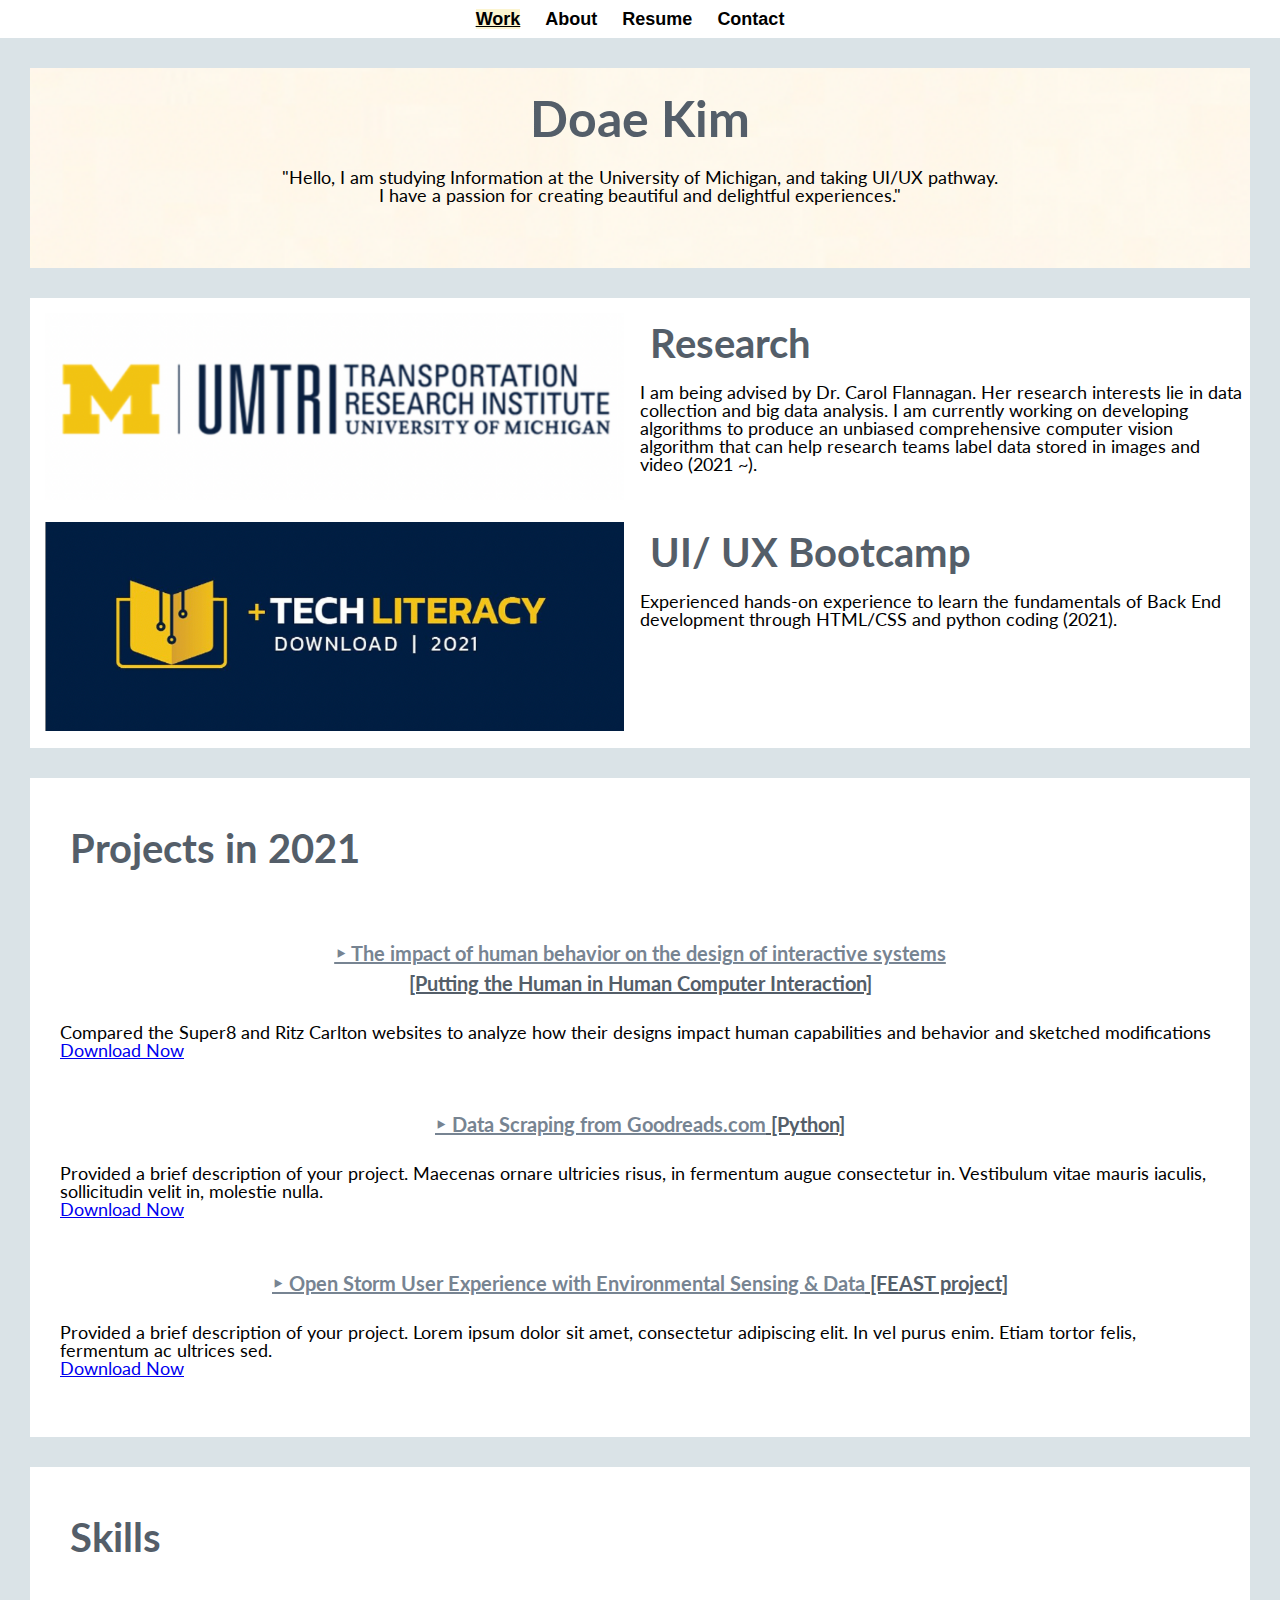
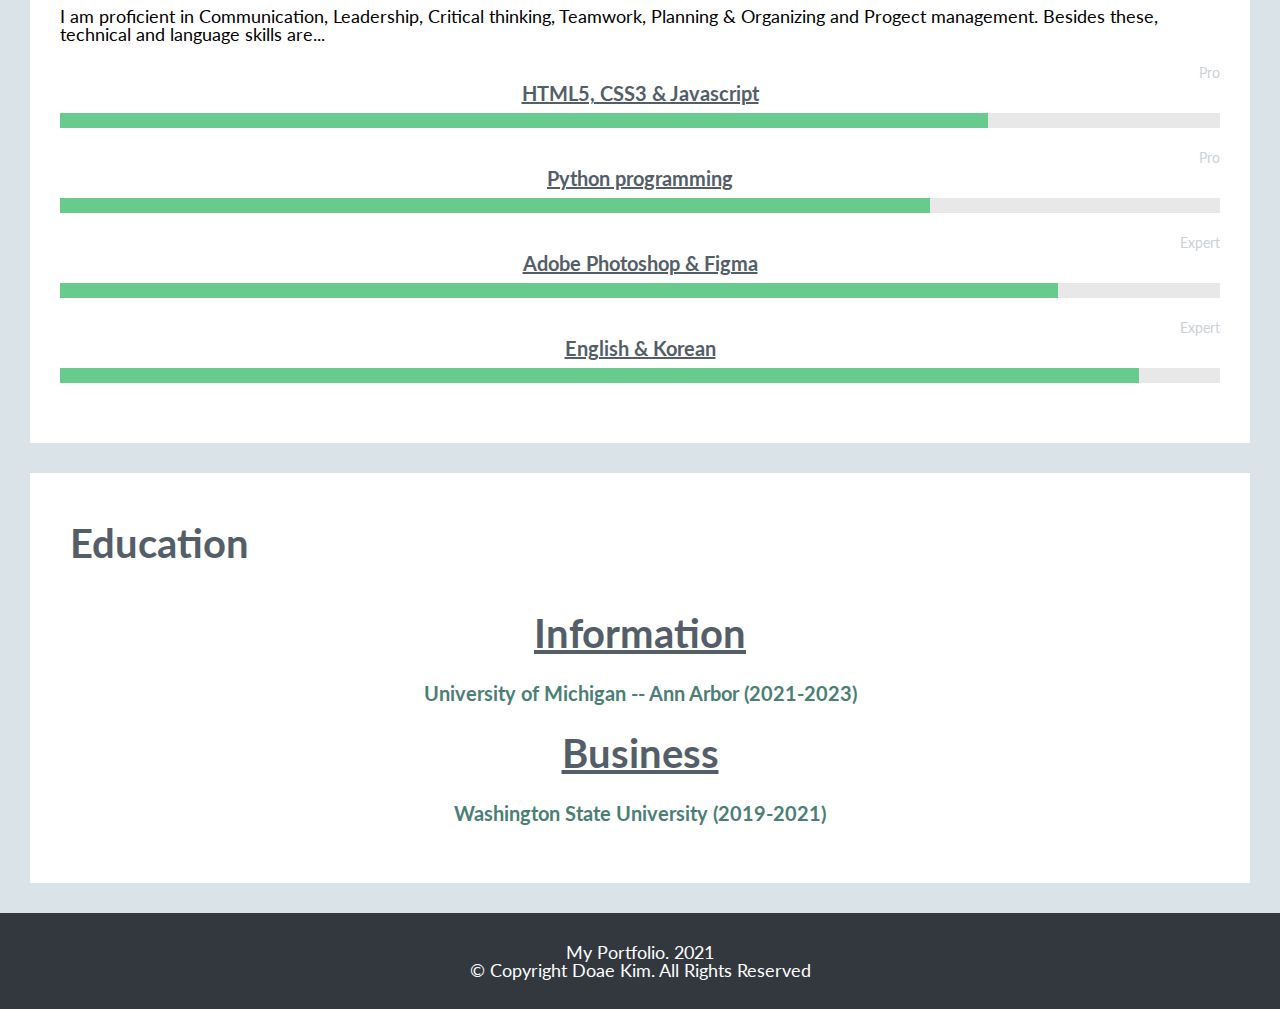
<file: index.html>
<!DOCTYPE html>
<html lang="en">
  <head>
    <meta charset="utf-8">
    <meta name="viewport" content="width=device-width, initial-scale=1.0">
    <link rel="stylesheet" type="text/css" href="css/html5reset.css">
    <link rel="stylesheet" type="text/css" href="css/style.css">
    <!-- Google Fonts -->
    <link href='https://fonts.googleapis.com/css?family=Lato:300,400,300italic,400italic' rel='stylesheet' type='text/css'>
    
    <title>Personal websites</title>
    <!--Favicons--> 
    <link rel="shortcut icon" type = "image/x-icon" href="images/favicon.ico"> 

   
  </head>
  <body>
    <a class="skip-to-content-link" href="#main">
      Skip to Content</a>
     
    <nav>
        <ul class="nav">

          <li><a class="current" href="index.html">Work</a></li>
          <li><a href="about.html">About</a></li>
          <li><a href="resume.html">Resume</a></li>
          <li><a href="contact.html">Contact</a></li>
        </ul>
      </nav>
    <main> 
 


    <header id ="main">
      <h1>Doae Kim</h1>
      <p>"Hello, I am studying Information at the University of Michigan, and taking UI/UX pathway. </p>
      <p>I have a passion for creating beautiful and delightful experiences." </p>
    </header>

 <div class= "work-image">
        <div class="grid-item"><img src="images/umtri.jpg" alt=""/></div>
        <div>
          <h2> Research </h2>
          <p> I am being advised by Dr. Carol Flannagan. Her research interests lie in data collection and big data analysis. I am currently working on developing algorithms to produce an unbiased comprehensive computer vision algorithm that can help research teams label data stored in images and video (2021 ~).</p>
        </div>
        
        <div class="grid-item"><img src="images/bootcamp.jpg" alt=""/></div>
        <div><h2> UI/ UX Bootcamp </h2>
        <p> Experienced hands-on experience to learn the fundamentals of Back End development through HTML/CSS and python coding (2021). </p></div>
      

      </div>

      <section class="projects section">
        <div class="section-inner">
            <h2 class="heading"> Projects in 2021 </h2>
            <div class="content">
                <div class="item">
                    <h3 class="title"><a href="https://docs.google.com/document/d/1Eljy5LoRajK2qMIJa636fR4N1RKxQ8ux51-Uak4TqmU/edit?usp=sharing/" target="_blank"> ‣ The impact of human behavior on the design of interactive systems </a> 
                      <span class="badge badge-theme"> <br> [Putting the Human in Human Computer Interaction] </span></h3>
                    <p class="summary">Compared the Super8 and Ritz Carlton websites to analyze how their designs impact human capabilities and behavior and sketched modifications</p>
                    <p><a class="more-link" href="https://docs.google.com/document/d/1Eljy5LoRajK2qMIJa636fR4N1RKxQ8ux51-Uak4TqmU/edit?usp=sharing/" target="_blank"><i class="fas fa-external-link-alt"></i>Download Now</a></p>
                </div>
                <div class="item">
                    <h3 class="title"><a href="https://github.com/SI206-UMich/fall21_project2-doaekim.git" target="_blank">  ‣ Data Scraping from Goodreads.com</a> <span class="badge badge-theme">[Python]</span></h3>
                    <p class="summary">Provided a brief description of your project. Maecenas ornare ultricies risus, in fermentum augue consectetur in. Vestibulum vitae mauris iaculis, sollicitudin velit in, molestie nulla. </p>
                    <p><a class="more-link" href="https://github.com/SI206-UMich/fall21_project2-doaekim.git" target="_blank"><i class="fas fa-external-link-alt"></i>Download Now</a></p>
                </div>
                <div class="item">
                    <h3 class="title"><a href="https://mdp.engin.umich.edu/feast_projects/open-storm-ux/" target="_blank"> ‣ Open Storm User Experience with Environmental Sensing & Data</a> <span class="badge badge-theme">[FEAST project]</span></h3>
                    <p class="summary">Provided a brief description of your project. Lorem ipsum dolor sit amet, consectetur adipiscing elit. In vel purus enim. Etiam tortor felis, fermentum ac ultrices sed.</p>
                    <p><a class="more-link" href="https://mdp.engin.umich.edu/feast_projects/open-storm-ux/" target="_blank"><i class="fas fa-external-link-alt"></i>Download Now</a></p>
                </div>
            </div>
        </div>                
    </section>

    <section class = "skills section"><!--<aside class="skills aside section">-->
    <div class="section-inner">
          <h2 class="heading">Skills</h2>
          <div class="content">
              <p class="intro">
                I am proficient in Communication, Leadership, Critical thinking, Teamwork, Planning & Organizing and Progect management. Besides these, technical and language skills are...</p>
              
              <div class="skillset">
                 
                  <div class="item">
                      <h3 class="level-title"> HTML5, CSS3 & Javascript <span class="level-label"></i>Pro</span></h3>

                      <div class="level-bar progress">
        <div class="progress-bar level-bar-inner" id = "first" ></div>
    </div>                              
                  </div>
                  
                  <div class="item">
                      <h3 class="level-title"> Python programming <span class="level-label"></i>Pro</span></h3>
                      <div class="level-bar progress">
        <div class="progress-bar level-bar-inner" id = "python"></div>
    </div>                                
                  </div>
                  
                  <div class="item">
                      <h3 class="level-title"> Adobe Photoshop & Figma <span class="level-label"></i>Expert</span></h3>
                      <div class="level-bar progress">
        <div class="progress-bar level-bar-inner" id = "adobe"></div>
    </div>                                 
                  </div>
                  
                  <div class="item">
                      <h3 class="level-title">English & Korean <span class="level-label"></i>Expert</span></h3>
                      <div class="level-bar progress">
        <div class="progress-bar level-bar-inner" id = "language"></div>
    </div>                                
                  </div>
                  
                          
          </div>  
      </div>  
      </section>
                 
  

  <section class="education aside section">
    <section class = "education section">
    <div class="section-inner">
        <h2 class="heading">Education</h2>
        <div class="content">
            <div class="item">                      
                <h3 class="title"><i class="fas fa-graduation-cap"></i> Information</h3>
                <h4 class="university">University of Michigan -- Ann Arbor <span class="year">(2021-2023)</span></h4>
            </div>
            <div class="item">
                <h3 class="title"><i class="fas fa-graduation-cap"></i> Business</h3>
                <h4 class="university"> Washington State University <span class="year">(2019-2021)</span></h4>
            </div>
        </div>
    </div>
  </section>




  </main>



<footer>
      <p>My Portfolio. 2021 <br/>
        &copy; Copyright Doae Kim. All Rights Reserved </p>
</footer>



  </body>
</html>
</file>
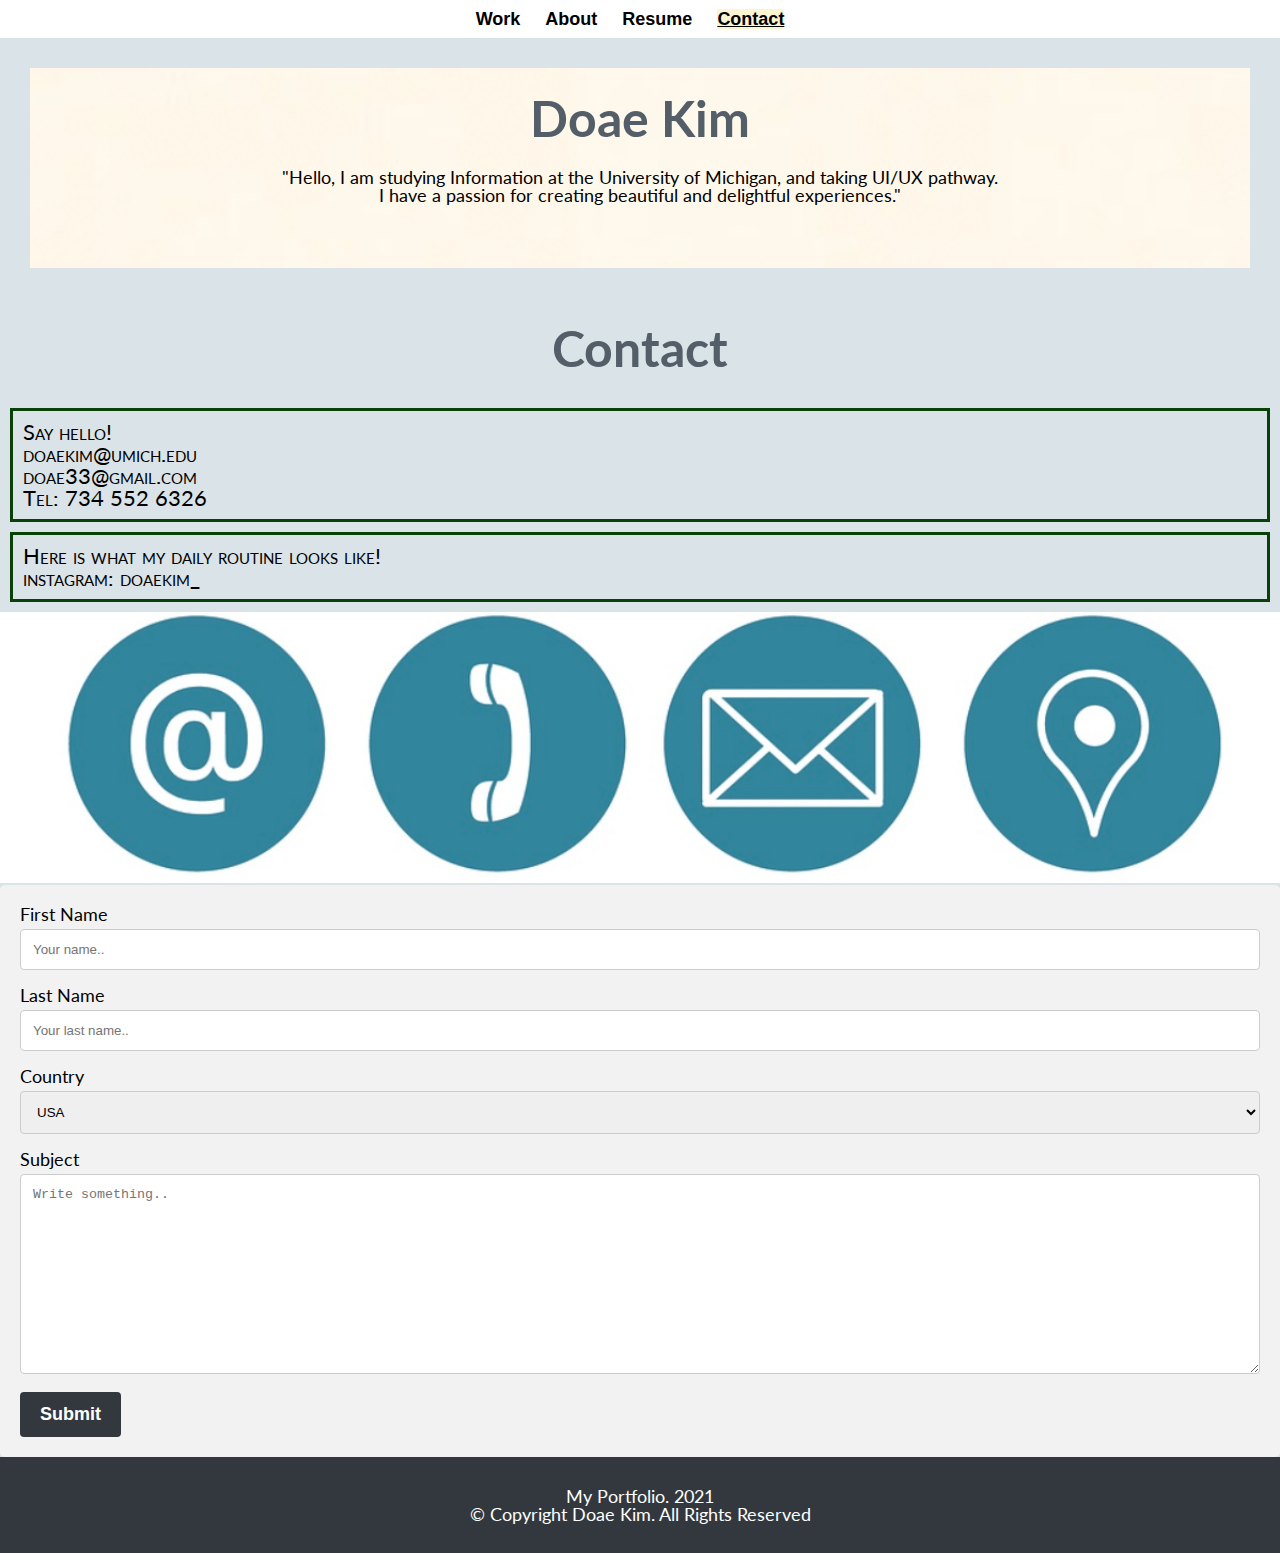
<file: contact.html>
<!DOCTYPE html>
<html lang="en">
  <head>
    <meta charset="utf-8">
    <meta name="viewport" content="width=device-width, initial-scale=1.0">
    <link rel="stylesheet" type="text/css" href="css/html5reset.css">
    <link rel="stylesheet" type="text/css" href="css/style.css">
    <link href='https://fonts.googleapis.com/css?family=Lato:300,400,300italic,400italic' rel='stylesheet' type='text/css'>
    <title> Contact </title>
    <!--Favicons--> 
    <link rel="shortcut icon" type = "image/x-icon" href="images/favicon.ico"> 
  </head>
  <body>
    <a class="skip-to-content-link" href="#main">
      Skip to Content</a>
    <nav>
        <ul class="nav">
          <li><a href="index.html">Work</a></li>
          <li><a href="about.html">About</a></li>
          <li><a href="resume.html">Resume</a></li>
          <li><a class="current" href="contact.html">Contact</a></li>
        </ul>
      </nav>
      <main>
        <header id="main">
          <h1>Doae Kim</h1>
          <p>"Hello, I am studying Information at the University of Michigan, and taking UI/UX pathway. </p>
          <p>I have a passion for creating beautiful and delightful experiences." </p>
        </header>
      </main>


      <div><h1>Contact</h1></div>
        <div class="contact-text">
      
        <p> Say hello!</p>
    <p>doaekim@umich.edu</p>
    <p>doae33@gmail.com</p>
    <p>Tel: 734 552 6326</p>
  </div>


  
  <div class="contact-text">
    <p> Here is what my daily routine looks like!</p>
    <p> instagram: doaekim_</p>
    </div>
    <img src="images/contact.jpg" alt = "images/contact alt.jpg">

      <div class="container">
        <form action="/action_page.php">
          <label for="fname">First Name</label>
          <input type="text" id="fname" name="firstname" placeholder="Your name..">
      
          <label for="lname">Last Name</label>
          <input type="text" id="lname" name="lastname" placeholder="Your last name..">
      
          <label for="country">Country</label>
          <select id="country" name="country">
            <option value="usa">USA</option>
            <option value="south korea">South Korea</option>
            <option value="canada">Canada</option>
          </select>
      
          <label for="subject">Subject</label>
          <textarea id="subject" name="subject" placeholder="Write something.." style="height:200px"></textarea>
      
          <input type="submit" value="Submit">
        </form>
      </div>
   
      <footer>
        <p>My Portfolio. 2021 <br/>
          &copy; Copyright Doae Kim. All Rights Reserved </p>
  </footer>

  </body>
</html>
</file>
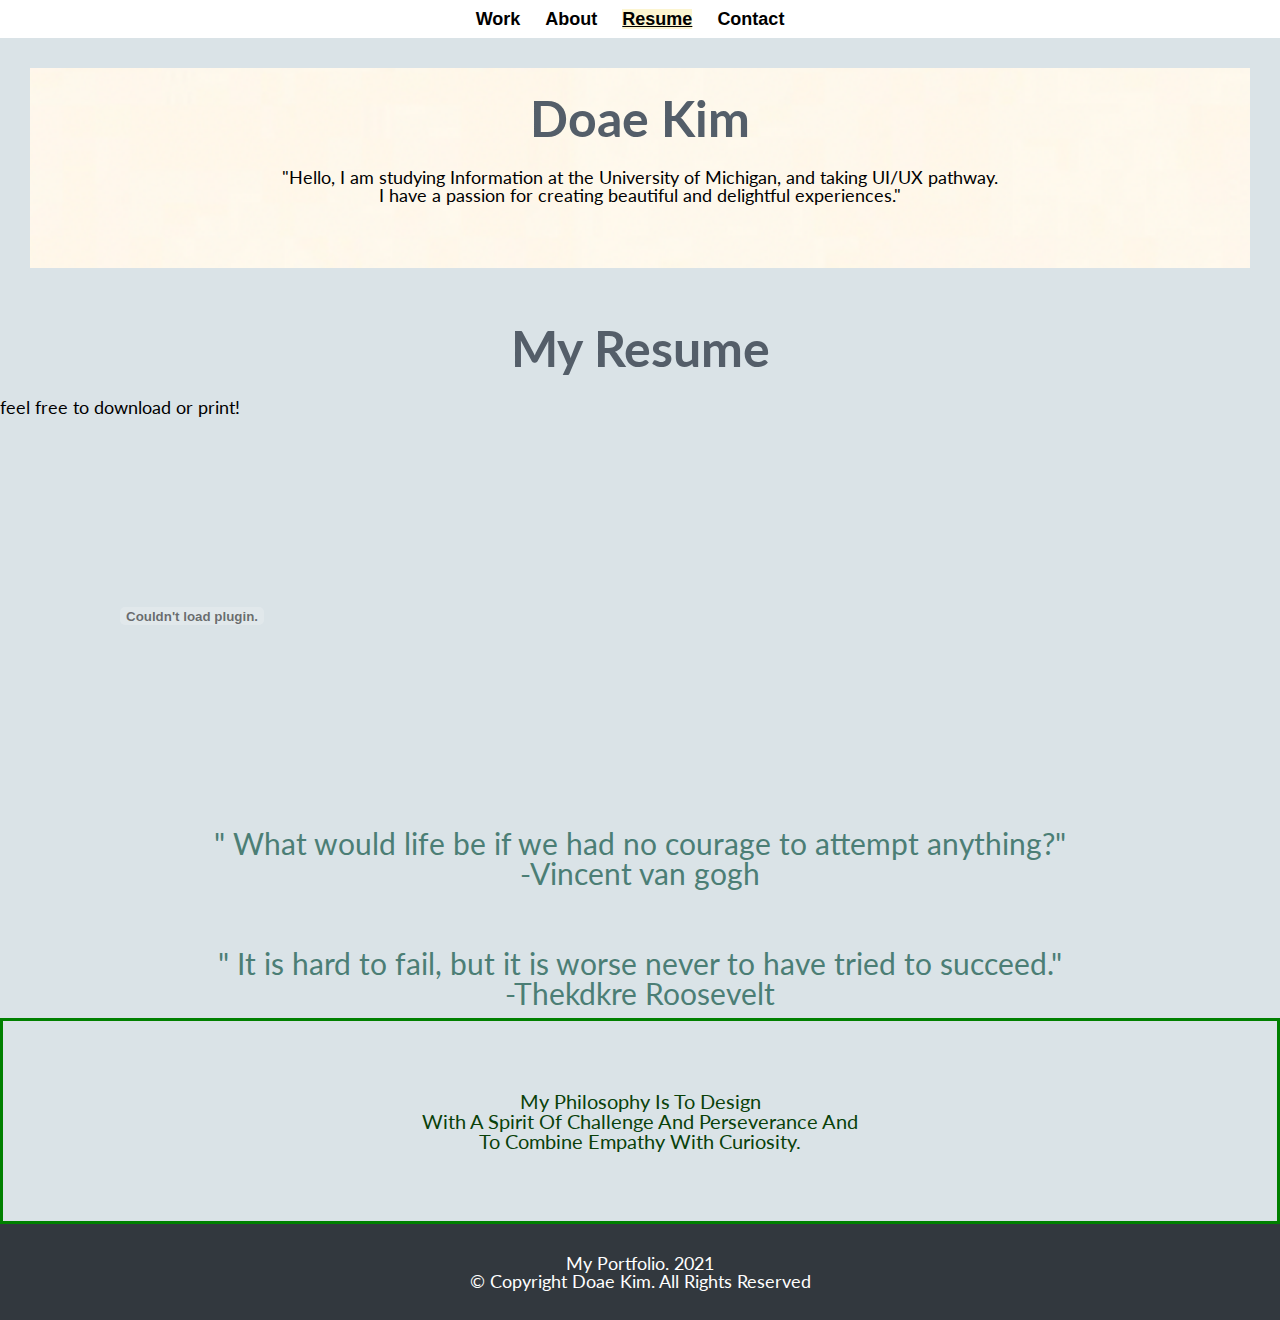
<file: resume.html>
<!DOCTYPE html>
<html lang="en">
  <head>
    <meta charset="utf-8">
    <meta name="viewport" content="width=device-width, initial-scale=1.0">
    <link rel="stylesheet" type="text/css" href="css/html5reset.css">
    <link rel="stylesheet" type="text/css" href="css/style.css">
    
    <link href='https://fonts.googleapis.com/css?family=Lato:300,400,300italic,400italic' rel='stylesheet' type='text/css'>
    <title> Resume </title>
    <!--Favicons--> 
    <link rel="shortcut icon" type = "image/x-icon" href="images/favicon.ico"> 
  </head>
  <body>
    <a class="skip-to-content-link" href="#main">
     Skip to Content</a>
    <nav>
        <ul class="nav">
          <li><a href="index.html">Work</a></li>
          <li><a href="about.html">About</a></li>
          <li><a class="current" href="resume.html">Resume</a></li>
          <li><a href="contact.html">Contact</a></li>
        </ul>
      </nav>
      <main>
        <header id="main">
          <h1>Doae Kim</h1>
          <p>"Hello, I am studying Information at the University of Michigan, and taking UI/UX pathway. </p>
          <p>I have a passion for creating beautiful and delightful experiences." </p>
        </header>
      </main>
      <h1> My Resume </h1>
      <div>
        <p> feel free to download or print!</p>
        <embed src="Doae Kim_resume.pdf" alt="" height="" width=''/>

    </div>

 <div class= "resume-text">
      
        <p>" What would life be if we had no courage to attempt anything?"
          <br/> -Vincent van gogh
        </p>
        <p><br/> </p>
        <p><br/> </p>
        <p>" It is hard to fail, but it is worse never to have tried to succeed." 
          <br/> -Thekdkre Roosevelt </p>
      
    </div>
    <div class="resume-text-below">
      <p>My philosophy is to design <br/> with a spirit of challenge and perseverance and <br/> to combine empathy with curiosity. 
      </p>
    </div>
    <footer>
      <p>My Portfolio. 2021 <br/>
        &copy; Copyright Doae Kim. All Rights Reserved </p>
</footer>

  </body>
</html>
</file>
<file: css/style.css>
html{
    scroll-behavior: smooth;
}

body{
  color: black;
  font-size: 18px;
  margin: 0;
  padding: 0;
  font-family: 'Lato', arial, sans-serif;
  background-color: #DAE3E7;

}

h1{
  display: block;
  color: #545e69;
  font-size: 50px;
  line-height: 0;
  padding: 50px 0px;
  text-align: center;
}

h2{
  color: #545e69;
  font-size: 40px;
  line-height: 1.5;
  padding: 10px;
}

h3{
  color: #545e69;
  font-size: 40px;
  text-decoration: underline;
  line-height: 0;
  padding: 20px 20px;
  text-align: center;

}

h4{color: rgb(75, 126, 117);
  font-size: 20px;
  padding: 10px;
  margin: 20px;
  text-align: center;
  padding: 10px;
}



nav ul{
  list-style-type: none;
  
}

nav li{
  display: inline;
  padding-right: 20px;
}

nav{
  font-family: 'Lucida Sans', 'Lucida Sans Regular', 'Lucida Grande', 'Lucida Sans Unicode', sans-serif;
  background-color: #fff;
  padding: 10px;    
  text-align: center;   
}

header p{
  display: flex;
  flex-direction: row;
  flex-wrap: wrap;
  justify-content: space-around;

  color: rgb(0, 0, 0);
  font-size: 100%;
  padding: 0px 100px;
  text-align: center;

}

footer{
  background-color: #32383e;
  color: white;
  padding-top: 30px;
  padding-bottom: 30px;
  text-align: center;
}


embed{
  height: 400px;
  text-align: center;
  width: 30%;
  margin: 0 auto; 
  margin-left: auto;
  margin-right: auto;
  
}


nav a{
  color: black;
  font-weight: bold;
  text-decoration: none;
  position: relative;
  
}

nav li a.current{
  text-decoration: underline;
  background-color: rgb(252, 245, 209);
  
}
nav li a:active{
  color: #545e69;
  text-transform: uppercase;
  font-size: 20px;
  
}

.skip-to-content-link {
  background: white;
  height: 30px;
  left: 0;
  padding: 6px;
  z-index: 1;
  position: absolute;
  transform: translateY(-100%);
}


.skip-to-content-link:focus-visible {
  transform: translateY(0%);
}


.work-image{
  display: grid;
  grid-template-columns: 1fr 1fr;
  background: #fff;
  padding: 5px 5px 5px 5px;
  margin: 30px;
}


.work-image img{
  width: 99%;
}



header{

  grid-row: 1 / span 1; 
  grid-column: 1/ -1;
  background-image: url("../images/header.jpg");
  background-repeat: no-repeat;
  background-attachment: fixed; 
  background-position: center; 
  background-size: cover; 
  color:rgb(0, 0, 0);
  height: 200px;
  margin: 30px;

}

.grid-container{
  display: grid;
  grid-template-columns: 1fr 1fr 1fr 1fr;
  width: 90%;
  padding: 15px;
  margin: auto;
}

.grid-item {
  background-color: rgba(255, 255, 255, 0.8);
  padding: 10px;
  justify-content: center;
  align-content: center;
}




.grid-containaer > div .resume{
  justify-content: right;
  text-align: right;
  padding: 20px 0;
  font-size: 20px;
}
.grid-containaer> div embed{
  justify-content: right;
}

*{
  box-sizing: border-box;
}
img{
  width: 100%;
}

.about-image{

  display: block;
  margin-left: auto;
  margin-right: auto;
  width: 50%;
  width: 500px;
  border: blanchedalmond;
  border-style:solid;
  
}

.about{
  grid-column: 2/ span 1;
  grid-row: 2/ span 1;
 
}


.resume-text{
  color: rgb(75, 126, 117);
  font-size: 30px;
  padding: 10px;
  text-align: center;
  padding: 10px;

}

.resume-text-below{
  color: rgb(9, 65, 9);
  text-shadow: blanchedalmond;
  font-size: 20px;
  padding: 70px 0;
  border: 3px solid green;
  text-align: center;
  text-transform: capitalize;
}


.contact-text{
  text-align: left;
  font-size: 22px;
  font-variant: small-caps;
  padding: 10px;
  margin: 10px;
  border: rgb(9, 65, 9);
  border-style: solid;
}


.text-block{
  display: flex;
  flex-wrap: wrap;
  background-color: #ffffff;
  border: 0px solid black;
  padding: 30px;
  margin: 0;
  font: inherit;
  vertical-align: baseline;
  font-size: 25px;
  
  margin-left: auto;
  margin-left: auto;
  align-self: center;

}


input[type=text], select, textarea {
  width: 100%;
  padding: 12px;
  border: 1px solid #ccc;
  border-radius: 4px;
  box-sizing: border-box;
  margin-top: 6px;
  margin-bottom: 16px;
  resize: vertical;
}

input[type=submit] {
  font-weight: 700;
  font-size: 18px;
  background-color: #32383e;
  color: white;
  padding: 12px 20px;
  border: none;
  border-radius: 4px;
  cursor: pointer;
}

input[type=submit]:hover {
  background-color: #545e69;
}

.container {
  border-radius: 5px;
  background-color: #f2f2f2;
  padding: 20px;
}

/* Projects Section */
.projects .item {
  margin-bottom: 30px;
}

.projects .item .title {
  font-size: 20px;
  margin-top: 0;
  margin-bottom: 5px;
  line-height: 1.5;
}

.projects .item .title a {
  color: #778492;
}

.projects .item .title a:hover {
  color: #5f6b77;
}

/* Skills Section */
.skills .intro {
  margin-bottom: 30px;
}

.skills .skillset .item {
  margin-bottom: 30px;
}

.skills .skillset .level-title {
  font-size: 20px;
  position: relative;
  margin-top: 0;
  margin-bottom: 10;
}

.skills .skillset .level-title .level-label {
  color: #ccd1d6;
  font-size: 14px;
  font-weight: 400;
  font-family: "Lato", arial, sans-serif;
  position: absolute;
  right: 0;
  top: 0;
}

.skills .skillset .level-bar {
  height: 15px;
  background: #e8e8e8;
}
.skills .skillset .level-bar-inner {
  height: 15px;
  background: #66cb8c;
}

#first{
  width: 80%
}
#python{
  width: 75%
}
#adobe{
  width: 86%
}
#language{
  width: 93%;
}


/*Sections*/
.section {
  margin-bottom: 30px;
}

.section .section-inner {
  background: #fff;
  padding: 30px;
  margin: 30px;
  background-color: #fff;
}

.section .heading {
  
  margin-top: 0;
  margin-bottom: 30px;
  color: #545e69;
  font-size: 40px;
}

@media screen and (max-width: 760px){
  nav{
    padding: 30px 0px;
    text-align: right;  
  }

  header p{
    font-size:  15px; 
  }

  .container{
    grid-template-columns: 50px auto 500px auto 50px;
    grid-template-rows: repeat(5, 400px);

  }

  .about-image{
    grid-column: 2/ span 2;
   }

  .about{
    grid-column: 3/ span 2;
    
  }

.grid-container{
  display: grid;
  grid-template-columns: 1fr 1fr;
  width: 90%;
  padding: 15px;
  margin: auto;
}

.work-image{
  display: grid;
  grid-template-columns: 1fr;
  background: #fff;
  padding: 5px 5px 5px 5px;
  margin: 30px;
}

.skills .skillset .level-title {
  font-size: 15px;
}

h3{
  font-size: 30px;
  font-style: italic;
}

}

@media screen and (max-width: 760px){
  header p{
    font-size:  60%; 
  }


}
</file>
